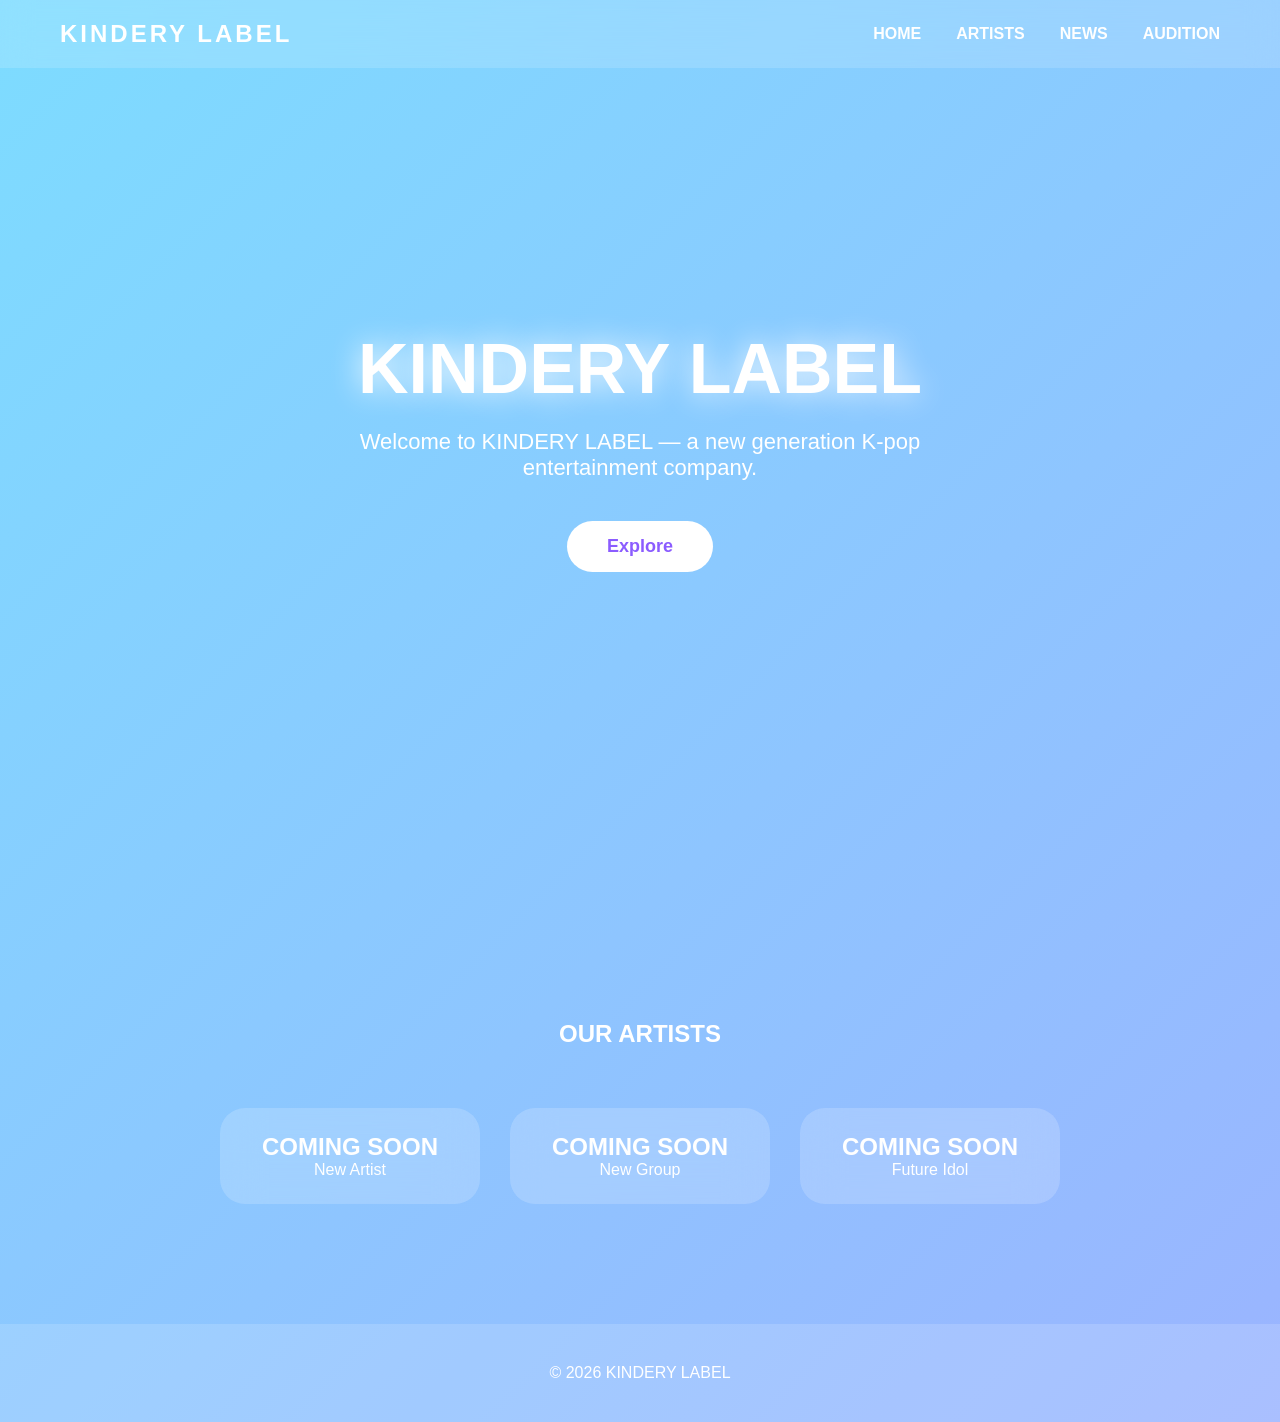
<file: index.html>
<!DOCTYPE html>
<html lang="ru">
<head>
<meta charset="UTF-8">
<meta name="viewport" content="width=device-width, initial-scale=1.0">

<title>KINDERY LABEL</title>

<style>

*{
margin:0;
padding:0;
box-sizing:border-box;
font-family:Arial,sans-serif;
}

body{

background:linear-gradient(135deg,#7ddcff,#b88cff,#ffd4ef);
background-size:400% 400%;
animation:bg 12s ease infinite;
color:white;

}

@keyframes bg{

0%{background-position:0% 50%;}
50%{background-position:100% 50%;}
100%{background-position:0% 50%;}

}

nav{

display:flex;
justify-content:space-between;
align-items:center;

padding:20px 60px;

backdrop-filter:blur(15px);

background:rgba(255,255,255,.15);

position:fixed;
width:100%;

}

nav h2{

letter-spacing:3px;

}

nav ul{

display:flex;
list-style:none;
gap:35px;

}

nav a{

color:white;
text-decoration:none;
font-weight:bold;

}

.hero{

height:100vh;

display:flex;

justify-content:center;
align-items:center;

flex-direction:column;
text-align:center;

padding:30px;

}

.hero h1{

font-size:70px;

text-shadow:0 0 30px white;

}

.hero p{

font-size:22px;

margin-top:20px;

max-width:700px;

}

button{

margin-top:40px;

padding:15px 40px;

border:none;

border-radius:50px;

font-size:18px;

background:white;

color:#8b5cff;

font-weight:bold;

cursor:pointer;

transition:.3s;

}

button:hover{

transform:scale(1.08);

}

section{

padding:120px 40px;

}

.cards{

display:flex;

gap:30px;

flex-wrap:wrap;

justify-content:center;

}

.card{

width:260px;

padding:25px;

background:rgba(255,255,255,.18);

backdrop-filter:blur(20px);

border-radius:25px;

text-align:center;

transition:.3s;

}

.card:hover{

transform:translateY(-8px);

}

footer{

padding:40px;

text-align:center;

background:rgba(255,255,255,.15);

}

</style>

</head>

<body>

<nav>

<h2>KINDERY LABEL</h2>

<ul>

<li><a href="#">HOME</a></li>

<li><a href="#">ARTISTS</a></li>

<li><a href="#">NEWS</a></li>

<li><a href="#">AUDITION</a></li>

</ul>

</nav>

<div class="hero">

<h1>KINDERY LABEL</h1>

<p>
Welcome to KINDERY LABEL —
a new generation K-pop entertainment company.
</p>

<button>Explore</button>

</div>

<section>

<h1 style="text-align:center;margin-bottom:60px;">
OUR ARTISTS
</h1>

<div class="cards">

<div class="card">

<h2>COMING SOON</h2>

<p>New Artist</p>

</div>

<div class="card">

<h2>COMING SOON</h2>

<p>New Group</p>

</div>

<div class="card">

<h2>COMING SOON</h2>

<p>Future Idol</p>

</div>

</div>

</section>

<footer>

© 2026 KINDERY LABEL

</footer>

</body>

</html>
</file>
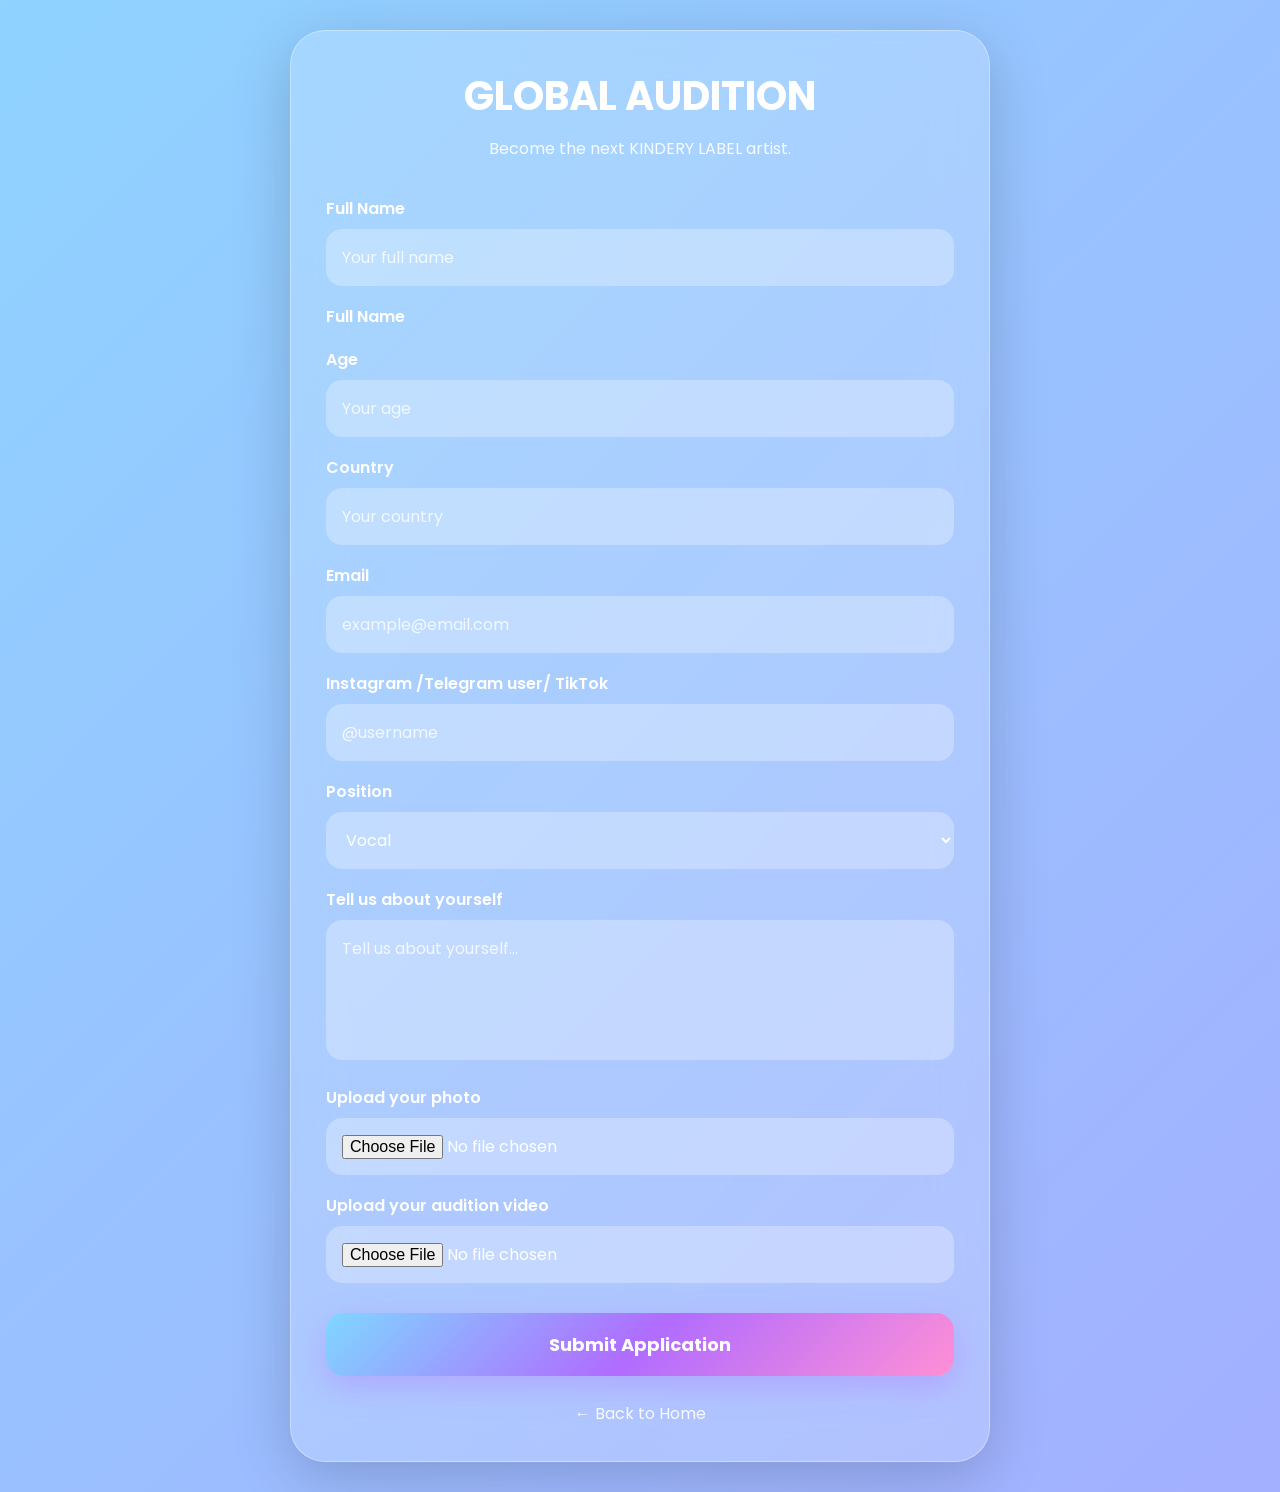
<file: audition.html>
<!DOCTYPE html>
<html lang="en">
<head>
<meta charset="UTF-8">
<meta name="viewport" content="width=device-width, initial-scale=1.0">
<title>KINDERY LABEL | Global Audition</title><link rel="preconnect" href="https://fonts.googleapis.com">
<link rel="preconnect" href="https://fonts.gstatic.com" crossorigin>
<link href="https://fonts.googleapis.com/css2?family=Poppins:wght@300;400;600;700&display=swap" rel="stylesheet">

<style>

*{
    margin:0;
    padding:0;
    box-sizing:border-box;
    font-family:'Poppins',sans-serif;
}

body{
    min-height:100vh;
    background:linear-gradient(135deg,#8fd3ff,#b88cff,#ffd6f6);
    background-size:400% 400%;
    animation:bg 12s ease infinite;
    display:flex;
    justify-content:center;
    align-items:center;
    padding:30px;
}

@keyframes bg{
0%{background-position:0% 50%;}
50%{background-position:100% 50%;}
100%{background-position:0% 50%;}
}

.card{
    width:100%;
    max-width:700px;
    background:rgba(255,255,255,.18);
    backdrop-filter:blur(25px);
    border:1px solid rgba(255,255,255,.35);
    border-radius:35px;
    padding:35px;
    box-shadow:0 15px 60px rgba(0,0,0,.18);
}

h1{
    text-align:center;
    color:white;
    font-size:40px;
    margin-bottom:10px;
}

.subtitle{
    text-align:center;
    color:white;
    opacity:.9;
    margin-bottom:35px;
}

label{
    display:block;
    color:white;
    margin-top:18px;
    margin-bottom:8px;
    font-weight:600;
}

input,select,textarea{
    width:100%;
    border:none;
    outline:none;
    padding:16px;
    border-radius:16px;
    background:rgba(255,255,255,.28);
    color:white;
    font-size:16px;
}

input::placeholder,
textarea::placeholder{
    color:white;
    opacity:.8;
}

textarea{
    resize:none;
    height:140px;
}button{
    width:100%;
    margin-top:30px;
    padding:18px;
    border:none;
    border-radius:18px;
    font-size:18px;
    font-weight:700;
    cursor:pointer;
    color:white;
    background:linear-gradient(135deg,#7fd7ff,#b06cff,#ff8fd6);
    transition:.3s;
    box-shadow:0 10px 30px rgba(176,108,255,.35);
}

button:hover{
    transform:translateY(-3px);
    box-shadow:0 15px 35px rgba(176,108,255,.45);
}

.back{
    display:block;
    text-align:center;
    margin-top:25px;
    color:white;
    text-decoration:none;
    opacity:.9;
}

.back:hover{
    opacity:1;
}

@media(max-width:600px){

.card{
    padding:25px;
    border-radius:28px;
}

h1{
    font-size:30px;
}

}

</style>
</head>

<body>

<div class="card">

<h1>GLOBAL AUDITION</h1>

<p class="subtitle">
Become the next KINDERY LABEL artist.
</p>

<form><label>Full Name</label>
<input type="text" placeholder="Your full name">
<form action="https://formspree.io/f/xaqrkoly" method="POST"><label>Full Name</label>
<label>Age</label>
<input type="number" placeholder="Your age">

<label>Country</label>
<input type="text" placeholder="Your country">

<label>Email</label>
<input type="email" placeholder="example@email.com">

<label>Instagram /Telegram user/ TikTok</label>
<input type="text" placeholder="@username">

<label>Position</label>

<select>

<option>Vocal</option>

<option>Rap</option>

<option>Dance</option>

<option>Producer</option>

<option>Songwriter</option>

<option>Model</option>

</select>

<label>Tell us about yourself</label>

<textarea placeholder="Tell us about yourself..."></textarea>

<label>Upload your photo</label>

<input type="file" accept="image/*">

<label>Upload your audition video</label>

<input type="file" accept="video/*">

<button type="submit">
Submit Application
</button>

</form>

<a href="index.html" class="back">
← Back to Home
</a>

</div><script>

const form = document.querySelector("form");

form.addEventListener("submit", function(e){

    e.preventDefault();

    form.addEventListener("submit", function(e) {
  e.preventDefault();

  fetch(form.action, {
    method: "POST",
    body: new FormData(form),
    headers: {
      "Accept": "application/json"
    }
  }).then(() => {
    //`🎉 Thank you for applying to KINDERY LABEL!

Your application has been received.

We wish you the best of luck! 💜`
   successMessage.style.display = "block";
    form.reset();
  });
});
    form.reset();

});

</script>

</body>
</html>
</file>
